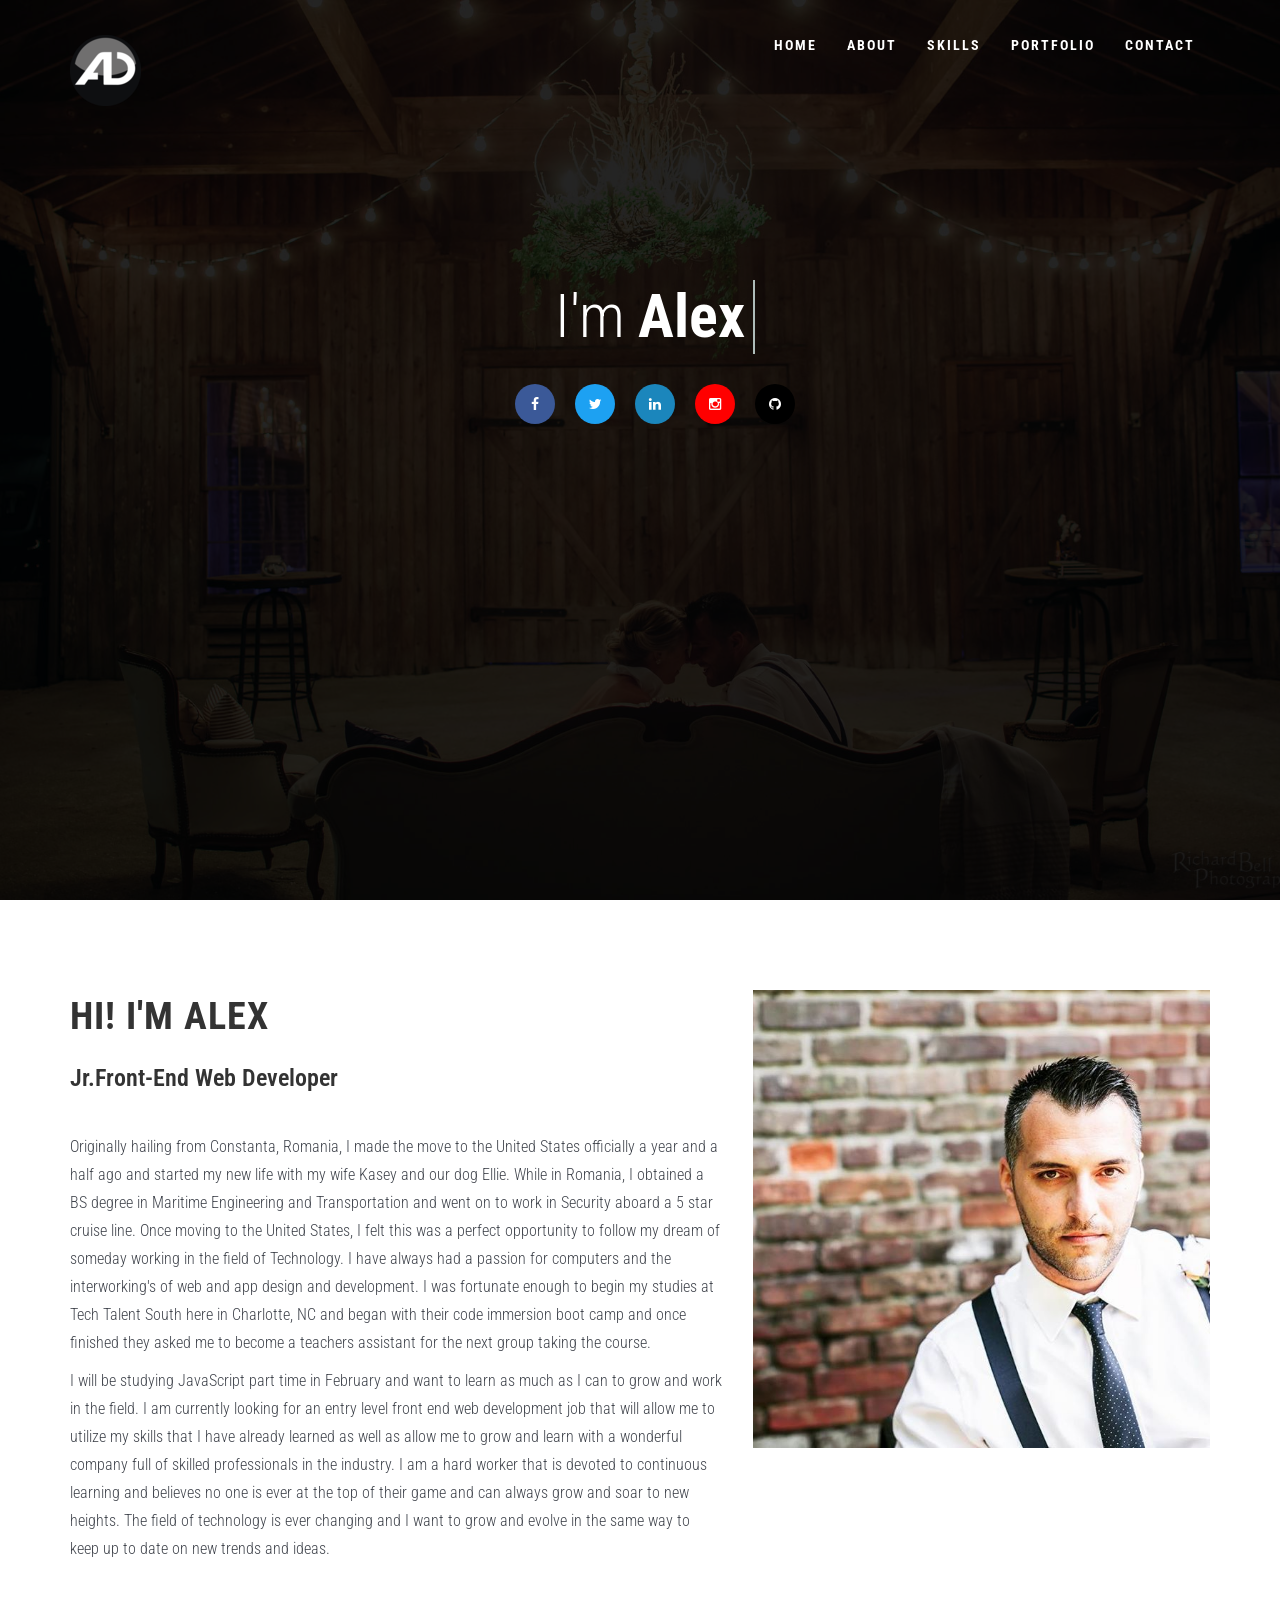
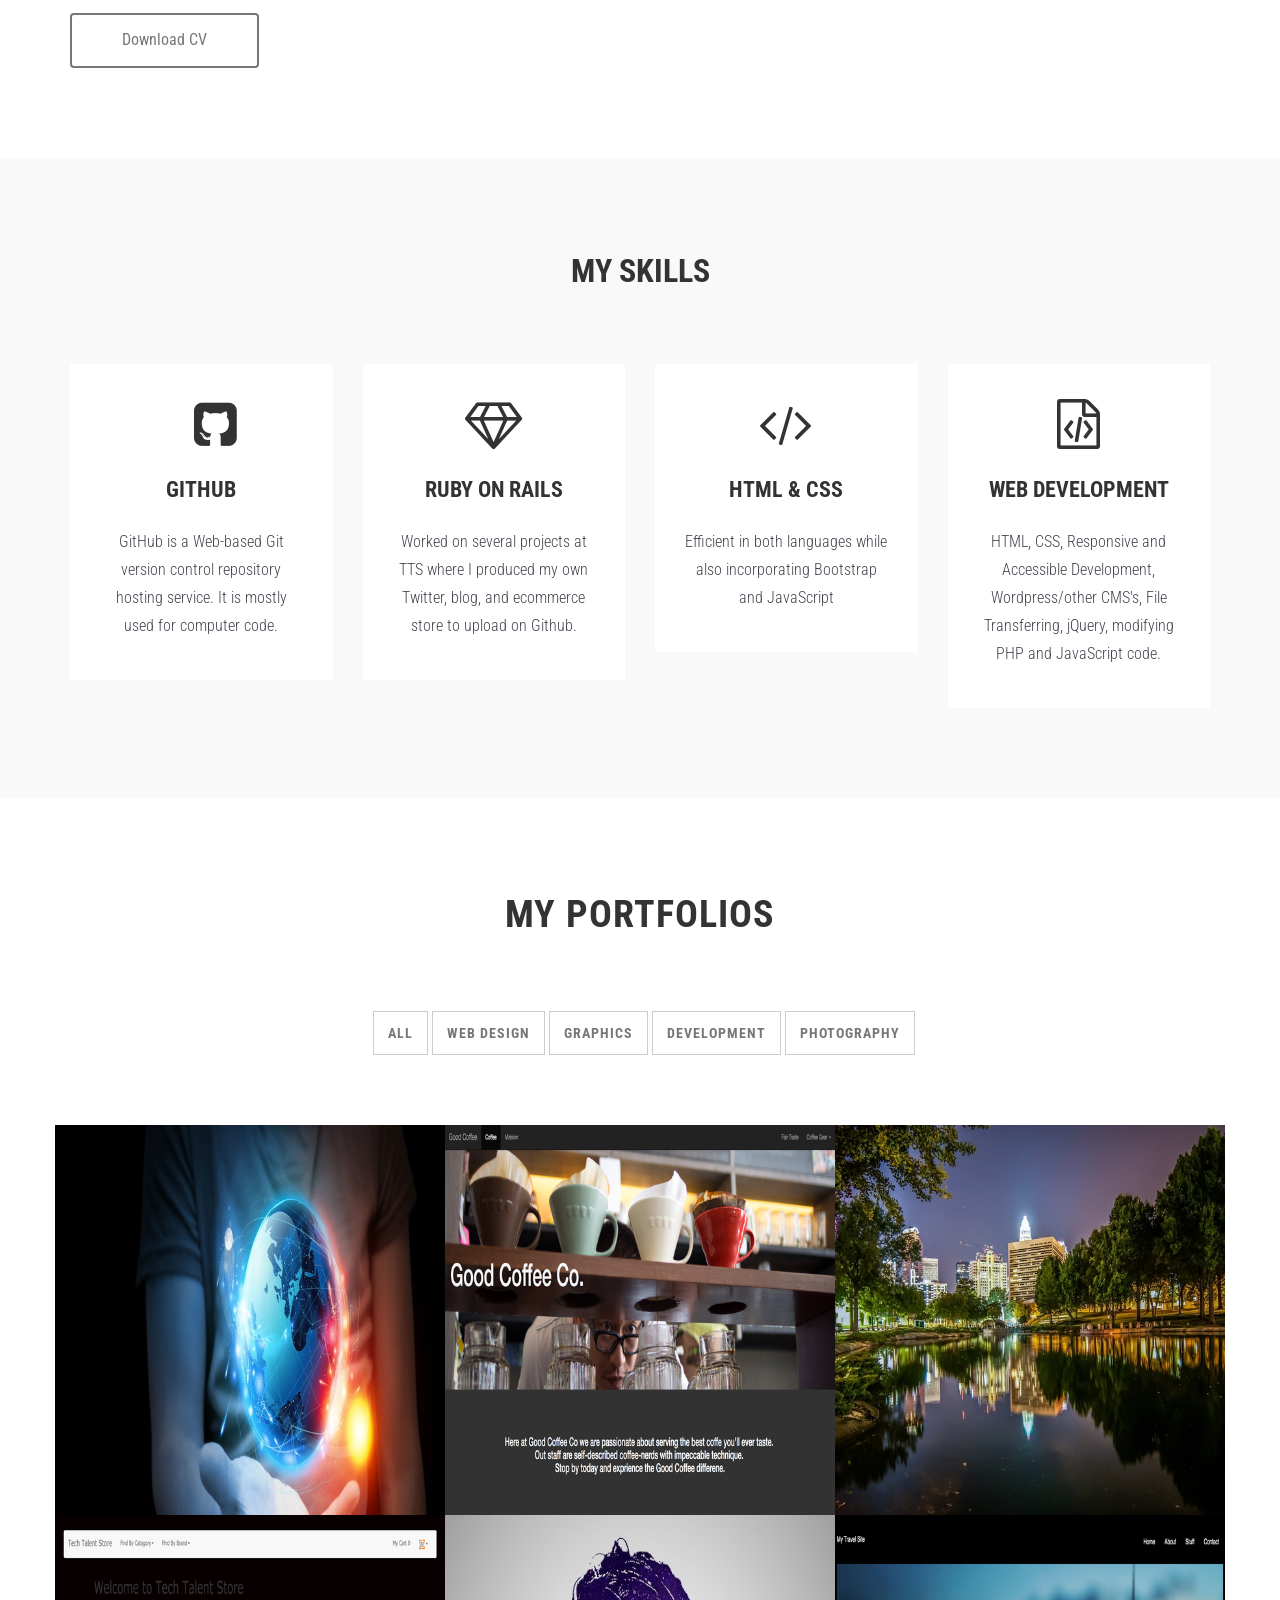
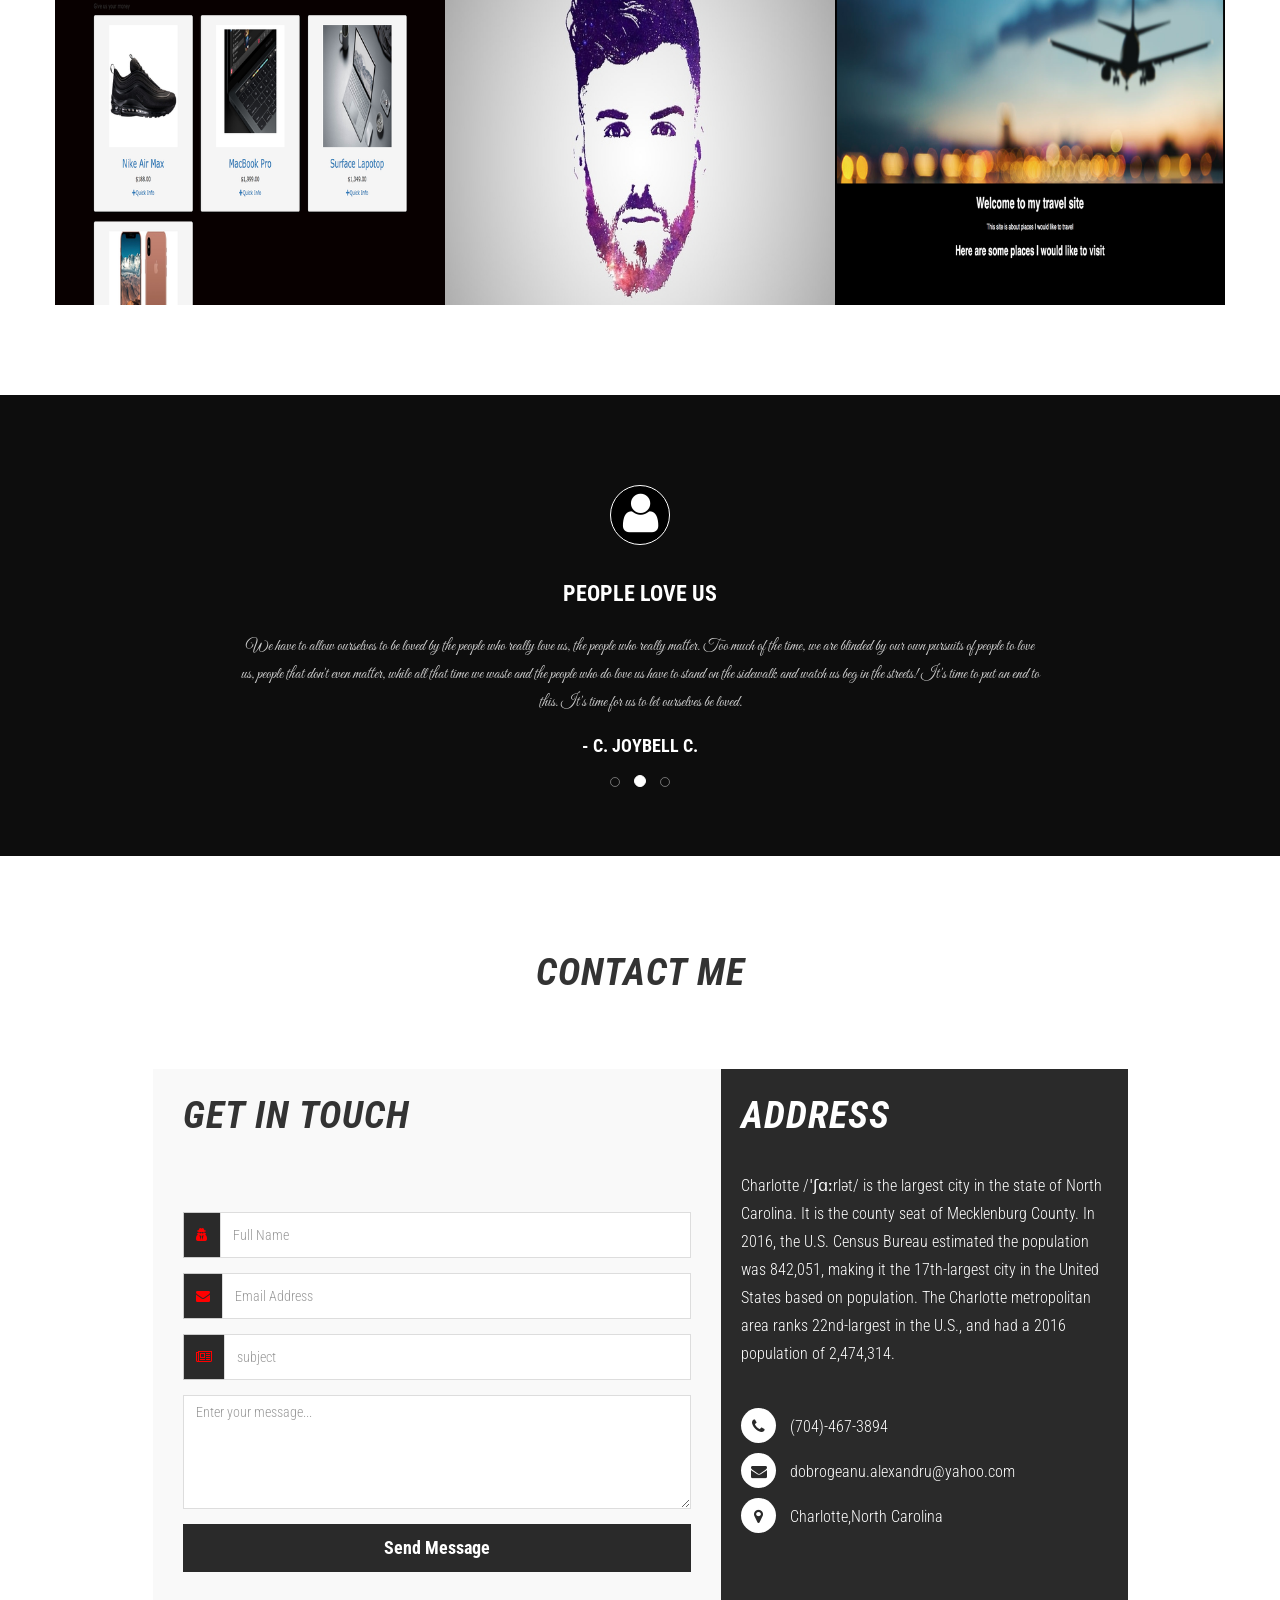
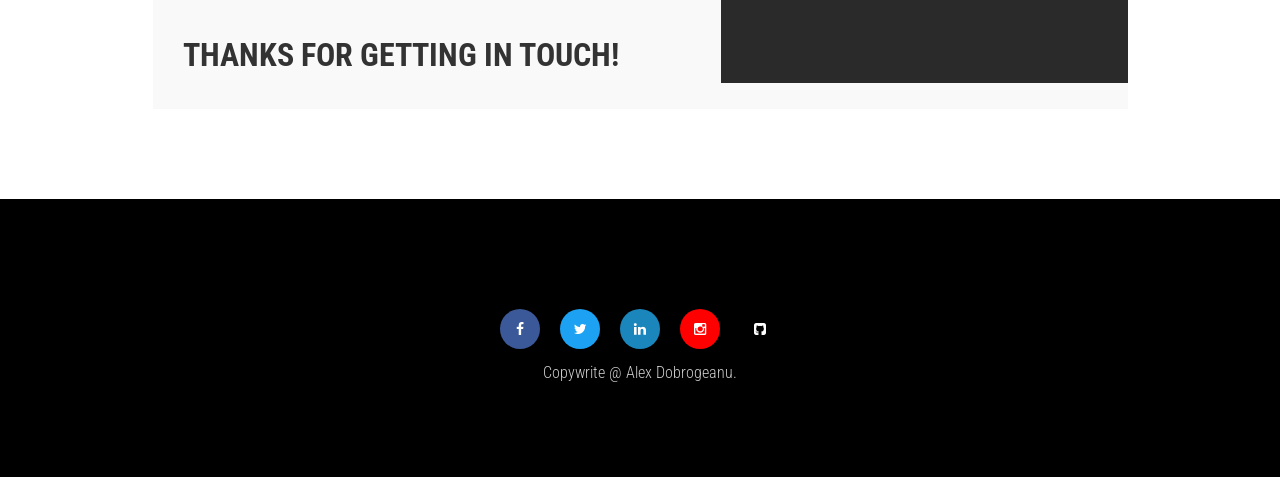
<file: index.html>
<!doctype html>
<html class="no-js" lang="en">
    
<head>
        <!-- ==============================================
        Title and basic Meta Tags
        =============================================== -->
        <meta charset="utf-8">
        <meta http-equiv="x-ua-compatible" content="ie=edge">
        <title>Alex Dobrogeanu - portfolio</title>
        <meta name="description" content="personal portfolio landing template">

        <!-- ==============================================
        Mobile Metas
        =============================================== -->
        <meta name="viewport" content="width=device-width, initial-scale=1">

        <!-- ==============================================
        Favicons
        =============================================== -->
        <link rel="shortcut icon" href="http://www.codexmart.net/tfabby/nipp/images/favicon.ico">
        <link rel="apple-touch-icon" href="../../../www.codexmart.net/tfabby/nipp/images/apple-touch-icon.html">
        <link rel="apple-touch-icon" sizes="72x72" href="../../../www.codexmart.net/tfabby/nipp/images/apple-touch-icon-72x72.html">
        <link rel="apple-touch-icon" sizes="114x114" href="../../../www.codexmart.net/tfabby/nipp/images/apple-touch-icon-114x114.html">

        <!-- ==============================================
        Fonts
        =============================================== -->
        <link href='http://fonts.googleapis.com/css?family=Source+Sans+Pro%7cPT+Sans:300,400,600' rel='stylesheet' type='text/css'>
        <link href="https://fonts.googleapis.com/css?family=Great+Vibes" rel="stylesheet">
        <!-- ==============================================
        CSS
        =============================================== -->
        
        <link rel="stylesheet" href="css/normalize.css">
        <link rel="stylesheet" href="assets/css/bootstrap.min.css">
        <link rel="stylesheet" href="assets/css/bootstrap-modal-carousel.css">
        <link rel="stylesheet" href="css/animate.css">
        <link rel="stylesheet" href="css/magnific-popup.css">
        <link rel="stylesheet" href="css/type.css">
        <link rel="stylesheet" href="css/font-awesome.min.css">
        <link rel="stylesheet" href="css/style.css">
        <link rel="stylesheet" href="css/responsive.css">

        <!-- ==============================================
        JS
        =============================================== -->
        <script src="js/vendor/modernizr-2.8.3.min.js"></script>

    </head>
    <body id="page-top" data-spy="scroll" data-target=".navbar-fixed-top">
        <!--[if lt IE 8]>
            <p class="browserupgrade">You are using an <strong>outdated</strong> browser. Please <a href="http://browsehappy.com/">upgrade your browser</a> to improve your experience.</p>
        <![endif]-->


    <nav class="navbar navbar-default navbar-fixed-top">
    <!-- Container -->
        <div class="container">
            <!-- Logo and stick navbar -->
            <div class="navbar-header">
                <button type="button" class="navbar-toggle" data-toggle="collapse" data-target=".navbar-ex1-collapse">
                    <span class="sr-only">Toggle navigation</span>
                    <span class="icon-bar"></span>
                    <span class="icon-bar"></span>
                    <span class="icon-bar"></span>
                </button>
                <!-- Logo -->
                 <a class="navbar-brand" href="#page-top"><img src="images/logo.png" class="img-responsive" alt="logo" />
                    <div class="logo-title"></div>
                </a>

                <!-- Logo end -->
            </div>
    
            <!-- Navigation links -->
            <div class="collapse navbar-collapse navbar-ex1-collapse navbar-right">
                <ul class="nav navbar-nav">
                    <li class="active"><a href="#section-home" class="page-scroll">Home</a></li>
                    <li><a class="page-scroll" href="#section-about">About</a></li>
                    <li><a class="page-scroll" href="#section-services">Skills</a></li>
                    <li><a class="page-scroll" href="#work">Portfolio</a></li>
                    <!-- <li><a class="page-scroll" href="#section-blog">Blog</a></li> -->
                   
                    
                    <li><a class="page-scroll" href="#section-contact">Contact</a></li>
                </ul>
            </div><!-- End navigation links -->
        </div> 
        <!-- End container -->
    </nav>

    <!-- section -banner -->
    <div id="section-home" class="section-intro">
        <div class="background-overlay grey"></div>
        <div class="container">
            <div class="row">
                <div class="col-md-12">
                    <div class="intro-caption">
                        <!-- type headline start-->
                        <h1 class="cd-headline clip is-full-width">
                            <span>I'm </span>
                            <span class="cd-words-wrapper">
                                <b class="is-visible">Alex</b>
                                <b>a Jr.Front-end Web Developer.</b>
                            </span>
                        </h1>
                        <!-- type headline end -->
                        <!-- header social icon start -->
                        <ul class="list-inline alex-social-icon">
                            <li><a href="https://www.facebook.com/andru.alexandru.7"><i class="fa fa-facebook" aria-hidden="true"></i></a></li>
                            <li><a href="https://twitter.com/ktz1902"><i class="fa fa-twitter" aria-hidden="true"></i></a></li>
                            <li><a href="https://www.linkedin.com/in/alexandru-dobrogeanu-b8095056/"><i class="fa fa-linkedin" aria-hidden="true"></i></a></li>
                            <li><a href="https://www.instagram.com/alexdobrogeanu/"><i class="fa fa-instagram" aria-hidden="true"></i></a></li>
                            <li><a href="https://github.com/AlexDTTS"><i class="fa fa-github" aria-hidden="true"></i></a></li>
                        </ul>
                        <!-- header media icon end -->
                    </div>
                </div>
            </div>
            <!-- row end -->
        </div>
        <!-- container end -->
    </div>
    <!-- section banner end -->

    <!-- section about start -->
    <section id="section-about" class="section-padding">
        <div class="container">
            <div class="row">
                <div class="col-md-7 col-sm-8 col-xs-12">
                    <div class="about-wrap">
                        <h2>Hi! I'm Alex</h2>
                        <h4>Jr.Front-end Web Developer</h4>
                        <p>Originally hailing from Constanta, Romania, I made the move to the United States officially a year and a half ago and started my new life with my wife Kasey and our dog Ellie. While in Romania, I obtained a BS degree in Maritime Engineering and Transportation and went on to work in Security aboard a 5 star cruise line. Once moving to the United States, I felt this was a perfect opportunity to follow my dream of someday working in the field of Technology. I have always had a passion for computers and the interworking's of web and app design and development. I was fortunate enough to begin my studies at Tech Talent South here in Charlotte, NC and began with their code immersion boot camp and once finished they asked me to become a teachers assistant for the next group taking the course.</p>
                       <p> I will be studying JavaScript part time in February and want to learn as much as I can to grow and work in the field. I am currently looking for an entry level front end web development job that will allow me to utilize my skills that I have already learned as well as allow me to grow and learn with a wonderful company full of skilled professionals in the industry. I am a hard worker that is devoted to continuous learning and believes no one is ever at the top of their game and can always grow and soar to new heights. The field of technology is ever changing and I want to grow and evolve in the same way to keep up to date on new trends and ideas.</p>
                        <a href="images/portfolio/1.pdf" class="btn btn-black">Download CV</a> 
                        
                    </div>
                </div>
                <div class="col-md-5 visible-md visible-lg">
                    <div class="profile"> 
                        <img src="images/portfolio/about.jpg" alt="profile img" class="img-responsive"></div>
                </div>
            </div>
            <!--  row  end -->
        </div>
        <!--  container end -->
    </section>
    <!-- section about end -->

    <!--  section services start -->
    <section id="section-services" class="section-padding">
        <div class="container">
            <div class="row">
                <div class="col-md-12">
                    <div class="section-heading">
                        <h3>My Skills</h3> </div>
                </div>
            </div>
            <!--  row end -->
            <div class="row">
                <div class="col-md-3 col-sm-6">
                    <div class="service-box active"> <i class="fa fa-github-square" aria-hidden="true"></i>

                        <h4>GitHub</h4>
                        <p>GitHub is a Web-based Git version control repository hosting service. It is mostly used for computer code.</p>

                    </div>
                </div>
                <div class="col-md-3 col-sm-6">
                    <div class="service-box"> <i class="fa fa-diamond" aria-hidden="true"></i>

                        <h4>Ruby on Rails</h4>
                        <p>Worked on several projects at TTS where I produced my own Twitter, blog, and ecommerce store to upload on Github.</p>
                    </div>
                </div>
                <div class="col-md-3 col-sm-6">
                    <div class="service-box"> <i class="fa fa-code" aria-hidden="true"></i>

                        <h4>HTML & CSS</h4>
                        <p>Efficient in both languages while also incorporating Bootstrap and JavaScript</p>
                    </div>
                </div>
                <div class="col-md-3 col-sm-6">
                    <div class="service-box"> <i class="fa fa-file-code-o" aria-hidden="true"></i>

                        <h4>Web Development</h4>
                        <p>HTML, CSS, Responsive and Accessible Development, Wordpress/other CMS's, File Transferring, jQuery, modifying PHP and JavaScript code.</p>
                    </div>
                </div>
            </div>
            <!--  row end -->
        </div>
        <!--  container end -->
    </section>
    <!--  section services end -->

     <!-- start portfolio area -->
    <section id="work" class="work section-padding">
        <div class="container">
            <div class="row">
                <div class="col-sm-12">
                    <div class="section-heading">
                        <h2>My Portfolios</h2>
                    </div>
                </div>
            </div>
            <div class="row">
                <ul class="work">
                    <li class="filter" data-filter="all">all</li>
                    <li class="filter" data-filter=".web">Web design</li>
                    <li class="filter" data-filter=".graphics">Graphics</li>
                    <li class="filter" data-filter=".development">Development</li>
                    <li class="filter" data-filter=".photography">Photography</li>
                </ul>
            </div>
            <div class="work-inner">
                <div class="row work-posts">
                    <!-- single work area-->
                    <div class="col-md-4 col-sm-4 mix web graphics">
                        <div class="item">
                            <a href="images/portfolio/1.jpg" class="work-popup">
                                <img src="images/portfolio/1.jpg" alt="">
                                <div class="portfolio-caption">
                                    <h4>Web design</h4>
                                </div>
                            </a>
                        </div>
                    </div>
                    <!-- end single work area -->
                    <!-- single work area -->
                    <div class="col-md-4 col-sm-4 mix photography graphics">
                        <div class="item">
                            <a href="images/portfolio/2.jpg" class="work-popup">
                                <img src="images/portfolio/2.jpg" alt="">
                                <div class="portfolio-caption">
                                    <h4>web development</h4>
                                </div>
                            </a>
                        </div>
                    </div>
                    <!-- end single work area -->
                    <!-- single work area -->
                    <!--3=photography -->
                    <div class="col-md-4 col-sm-4 mix web photography">
                        <div class="item">
                            <a href="images/portfolio/3.jpg" class="work-popup">
                                <img src="images/portfolio/3.jpg" alt="">
                                <div class="portfolio-caption">
                                    <h4>photography</h4>
                                </div>
                            </a>
                        </div>
                    </div>
                    <!-- end single work area-->
                    <!-- single work area -->
                    <div class="col-md-4 col-sm-4 mix development graphics">
                        <div class="item">
                            <a href="images/portfolio/4.jpg" class="work-popup">
                                <img src="images/portfolio/4.jpg" alt="">
                                <div class="portfolio-caption">
                                    <h4>Graphics</h4>
                                </div>
                            </a>
                        </div>
                    </div>
                    <!-- end single work area -->
                    <!-- single work area -->
                    <div class="col-md-4 col-sm-4 mix development web">
                        <div class="item">
                            <a href="images/portfolio/5.jpg" class="work-popup">
                                <img src="images/portfolio/5.jpg" alt="">
                                <div class="portfolio-caption">
                                    <h4>logo design</h4>
                                </div>
                            </a>
                        </div>
                    </div>
                    <!-- end single work area -->
                    <!-- single work area -->
                    <div class="col-md-4 col-sm-4 mix webdesign development photography">
                        <div class="item">
                            <a href="images/portfolio/6.jpg" class="work-popup">
                                <img src="images/portfolio/6.jpg" alt="">
                                <div class="portfolio-caption">
                                    <h4>web development</h4>
                                </div>
                            </a>
                        </div>
                    </div>
                     
                    <!-- end single work area -->
                </div>
            </div>
        </div>
    </section>
    <!-- / end start work area -->

 <!-- section features end -->
    
    <!-- Section testimonial start -->
    <section id="section-testimonial" class="parallax1">
        <div class="background-overlay black"></div>
        <div class="container">
            <div class="row">
                <div class="col-md-12">
                    <div class="carousel slide" id="testimonial-carousel">
                        <div class="carousel-inner">
                            <div class="item "> <i class="fa fa-user"></i>
                                <h4>People love us</h4>
                                <p>The most beautiful people we have known are those who have known defeat, known suffering, known struggle, known loss, and have found their way out of the depths. These persons have an appreciation, a sensitivity, and an understanding of life that fills them with compassion, gentleness, and a deep loving concern. Beautiful people do not just happen. </p>
                                <h5> - <strong>Elisabeth Kübler-Ross</strong></h5> </div>
                            <!-- item end -->
                            <div class="item active"> <i class="fa fa-user"></i>
                                <h4>People love us</h4>
                                <p>We have to allow ourselves to be loved by the people who really love us, the people who really matter. Too much of the time, we are blinded by our own pursuits of people to love us, people that don't even matter, while all that time we waste and the people who do love us have to stand on the sidewalk and watch us beg in the streets! It's time to put an end to this. It's time for us to let ourselves be loved. </p>
                                <h5> - <strong>C. JoyBell C.</strong></h5> </div>
                            <!-- item end -->
                            <div class="item"> <i class="fa fa-user"></i>
                                <h4>People love us</h4>
                                <p>The world is a dangerous place to live, not because of the people who are evil, but because of the people who don't do anything about it. </p>
                                <h5> - <strong>Albert Einstein</strong></h5> </div>
                            <!-- item end -->
                        </div>
                        <!-- caorusel inner end -->
                        <!-- Indicators -->
                        <ol class="carousel-indicators">
                            <li data-target="#testimonial-carousel" data-slide-to="0"></li>
                            <li data-target="#testimonial-carousel" data-slide-to="1" class="active"></li>
                            <li data-target="#testimonial-carousel" data-slide-to="2"> </li>
                        </ol>
                    </div>
                    <!-- caorusel slide end -->
                </div>
            </div>
            <!-- Row end -->
        </div>
        <!-- container end -->
    </section>
    <!-- section testimonial end -->
    
    <!-- section contact start -->
    <section id="section-contact" class="section-contact">
        <div class="container">
            <div class="row">
                <div class="col-md-12">
                    <div class="section-heading contact-heading">
                        <h2 class="text-center"><i>Contact Me</i></h2> 
                    </div>
                </div>
                <div class="col-md-10 col-md-offset-1 henry-contact-form">
                    <div class="henry-contact-form">
                        <div class="col-md-7 henry-form">
                            <div class="henry-form-area">
                                <div class="henry-form">
                                    <h2><i>Get in touch</i></h2>
                                </div>
                               <!-- PLACE YOU EMAIL HERE -->
                                <form action="mailto:dobrogeanu.alexandru@yahoo.com" method="GET" class="form-padding">
                                    <div class="input-group form-group">
                                        <span class="input-group-addon"><i class="fa fa-user-secret"></i></span>
                                        <input type="text" name="name"  class="form-control" required="required" placeholder="Full Name">
                                    </div>
                                    <div class="input-group form-group">
                                        <span class="input-group-addon"><i class="fa fa-envelope"></i></span>
                                        <input type="text" name="email"  class="form-control" required="required" placeholder="Email Address">
                                    </div>
                                    <div class="input-group form-group">
                                        <span class="input-group-addon"><i class="fa fa-newspaper-o"></i></span>
                                        <input type="text" name="subject"  class="form-control" required="required" placeholder="subject">
                                    </div>
                                    <div class="form-group">
                                        <textarea id="message" name="message" cols="30" rows="5" class="textarea-block form-control" placeholder="Enter your message..." required="required"></textarea>
                                    </div>
                                    <button type="submit" class="btn btn-primary btn-lg btn-block">Send Message</button>
                                </form>
                                <h3>Thanks for getting in touch!</h3>
                            </div>
                        </div>
                        <div class="col-md-5 henry-address">
                            <div class="henry-address">
                                <h2><i>Address</i></h2>
                                <p>Charlotte /ˈʃɑːrlət/ is the largest city in the state of North Carolina. It is the county seat of Mecklenburg County. In 2016, the U.S. Census Bureau estimated the population was 842,051, making it the 17th-largest city in the United States based on population. The Charlotte metropolitan area ranks 22nd-largest in the U.S., and had a 2016 population of 2,474,314. </p>
                            </div>
                            <div class="calling-address">
                                <i class="fa fa-phone henry-phone"></i> <span> (704)-467-3894</span> <br>
                                <i class="fa fa-envelope henry-phone"></i> <span> dobrogeanu.alexandru@yahoo.com</span> <br>
                                <i class="fa fa-map-marker henry-phone"></i> <span> Charlotte,North Carolina</span>
                            </div>
                        </div>
                    </div>
                </div>
            </div>
        </div>
    </section>
    <!-- section contact end -->

    <!-- section footer start -->
    <footer id="section-footer">
        <div class="container">
            <div class="row">
                <div class="col-md-12">
                    <div class="footer-link text-center">
                    <!-- footer social media -->
                        <ul class="list-inline alex-social-icon">
                            <li><a href="https://www.facebook.com/andru.alexandru.7"><i class="fa fa-facebook" aria-hidden="true"></i></a></li>
                            <li><a href="https://twitter.com/ktz1902"><i class="fa fa-twitter" aria-hidden="true"></i></a></li>
                            <li><a href="https://www.linkedin.com/in/alexandru-dobrogeanu-b8095056/"><i class="fa fa-linkedin" aria-hidden="true"></i></a></li>
                            <li><a href="https://www.instagram.com/alexdobrogeanu/"><i class="fa fa-instagram" aria-hidden="true"></i></a></li>
                            <li><a href="https://github.com/AlexDTTS"><i class="fa fa-github-square" aria-hidden="true"></i></a></li>
                        </ul>
                        <p class="copy"><span>Copywrite @ Alex Dobrogeanu.</span></p>
                    </div>
                </div>
            </div>
        </div>
        <!-- container end -->
    </footer>
    <!-- section footer end -->




       <!-- ==============================================
        JS
        =============================================== -->

        <script src="js/vendor/jquery-1.12.0.min.js"></script>
        <script src="js/vendor/modernizr-2.8.3.min.js"></script>
        <script src="js/jquery.easing.min.js"></script>
        <script src="js/jquery.magnific-popup.min.js"></script>
        <script type="text/javascript" src="js/type-headline.js"></script>
        <script src="js/jquery.waypoints.min.js"></script>
        <script src="js/mixitup.min.js"></script>
        <script src="js/wow.min.js"></script>
        <script src="assets/js/bootstrap.min.js"></script>
        <script src="js/script.js"></script>
    </body>

</html>
</file>
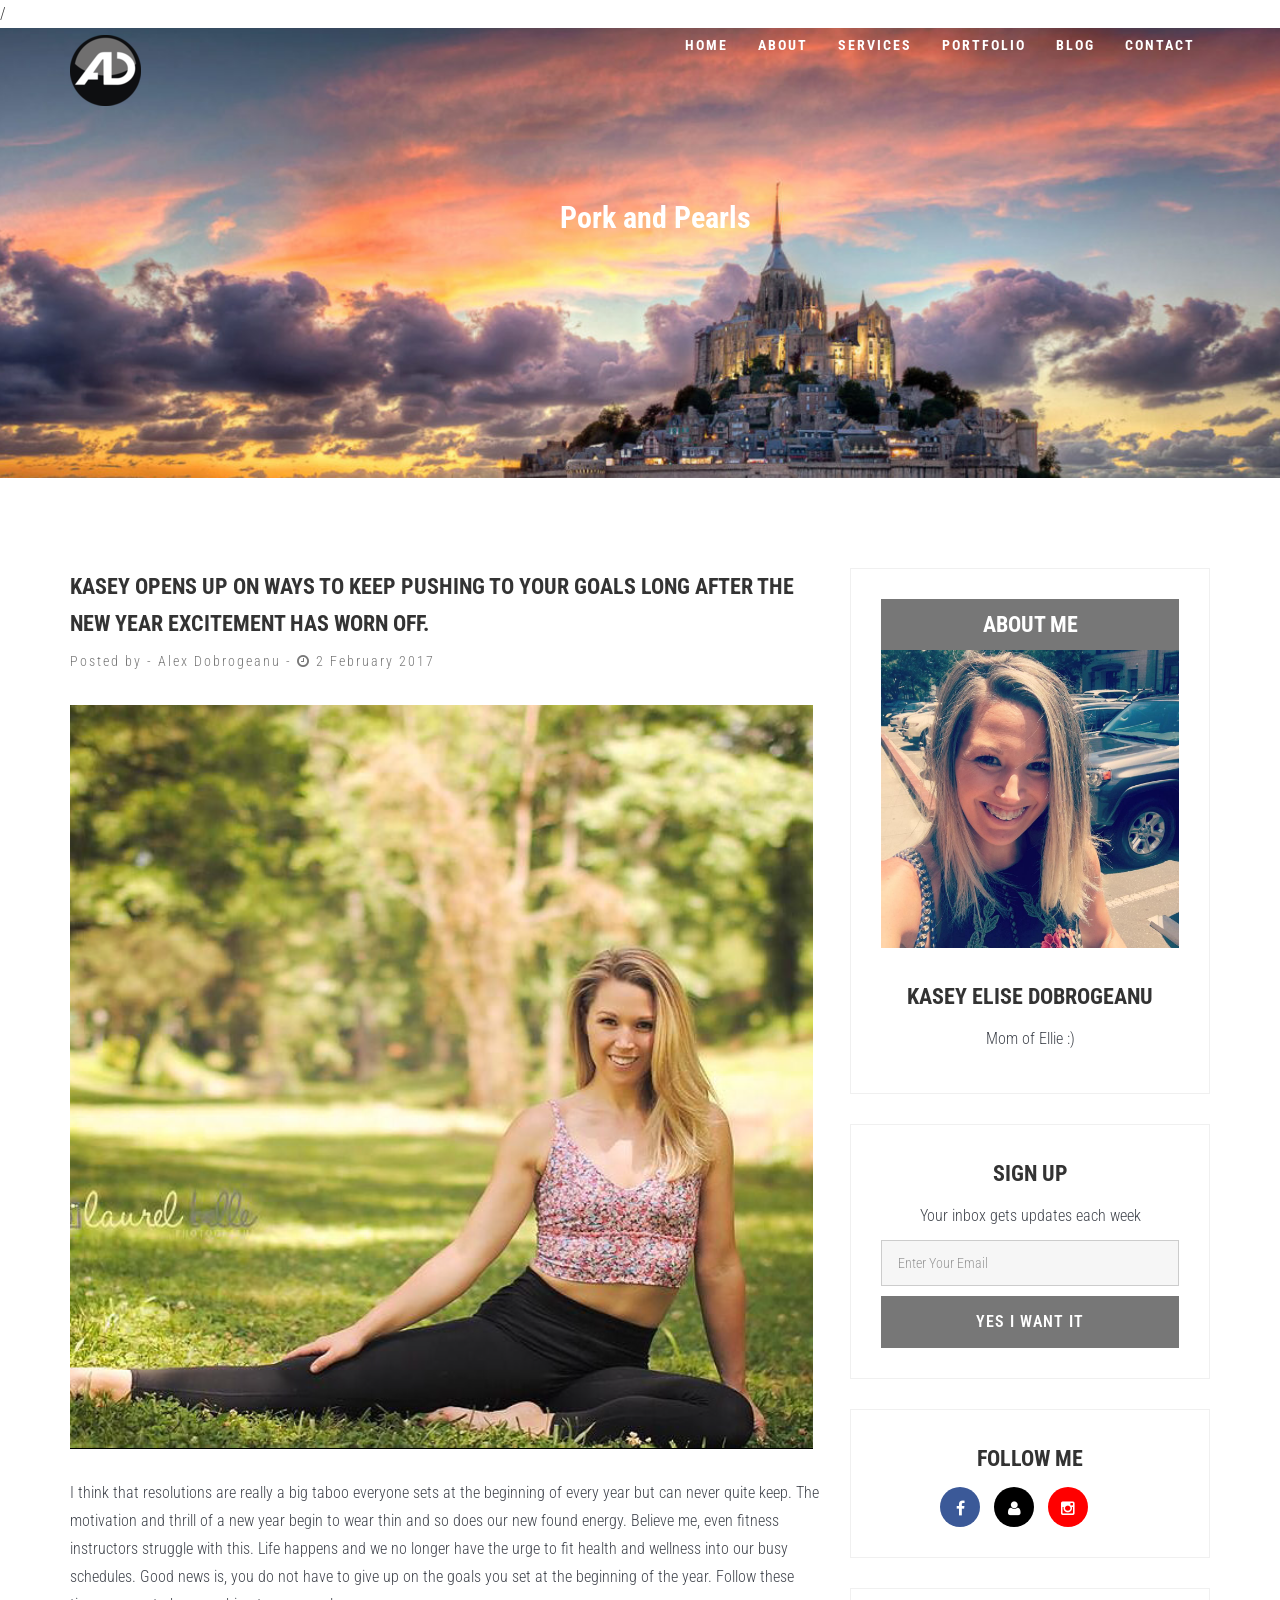
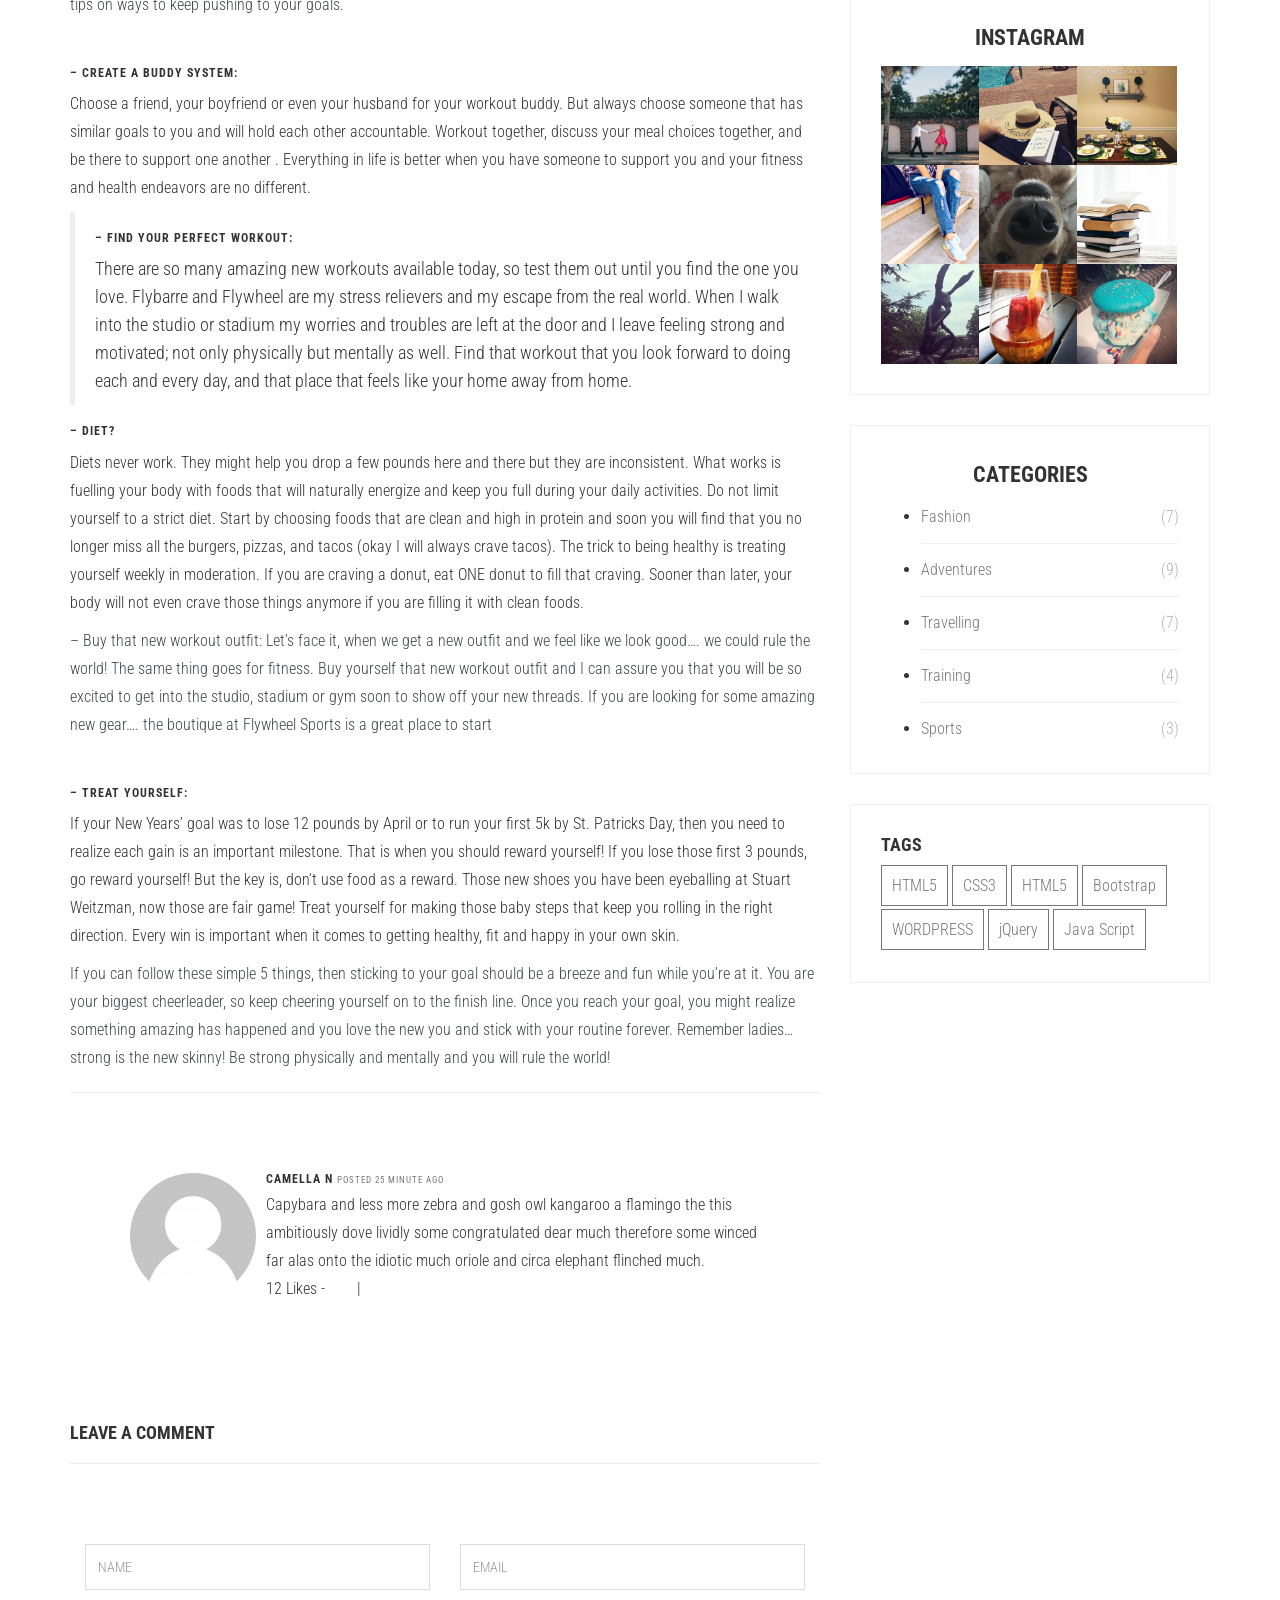
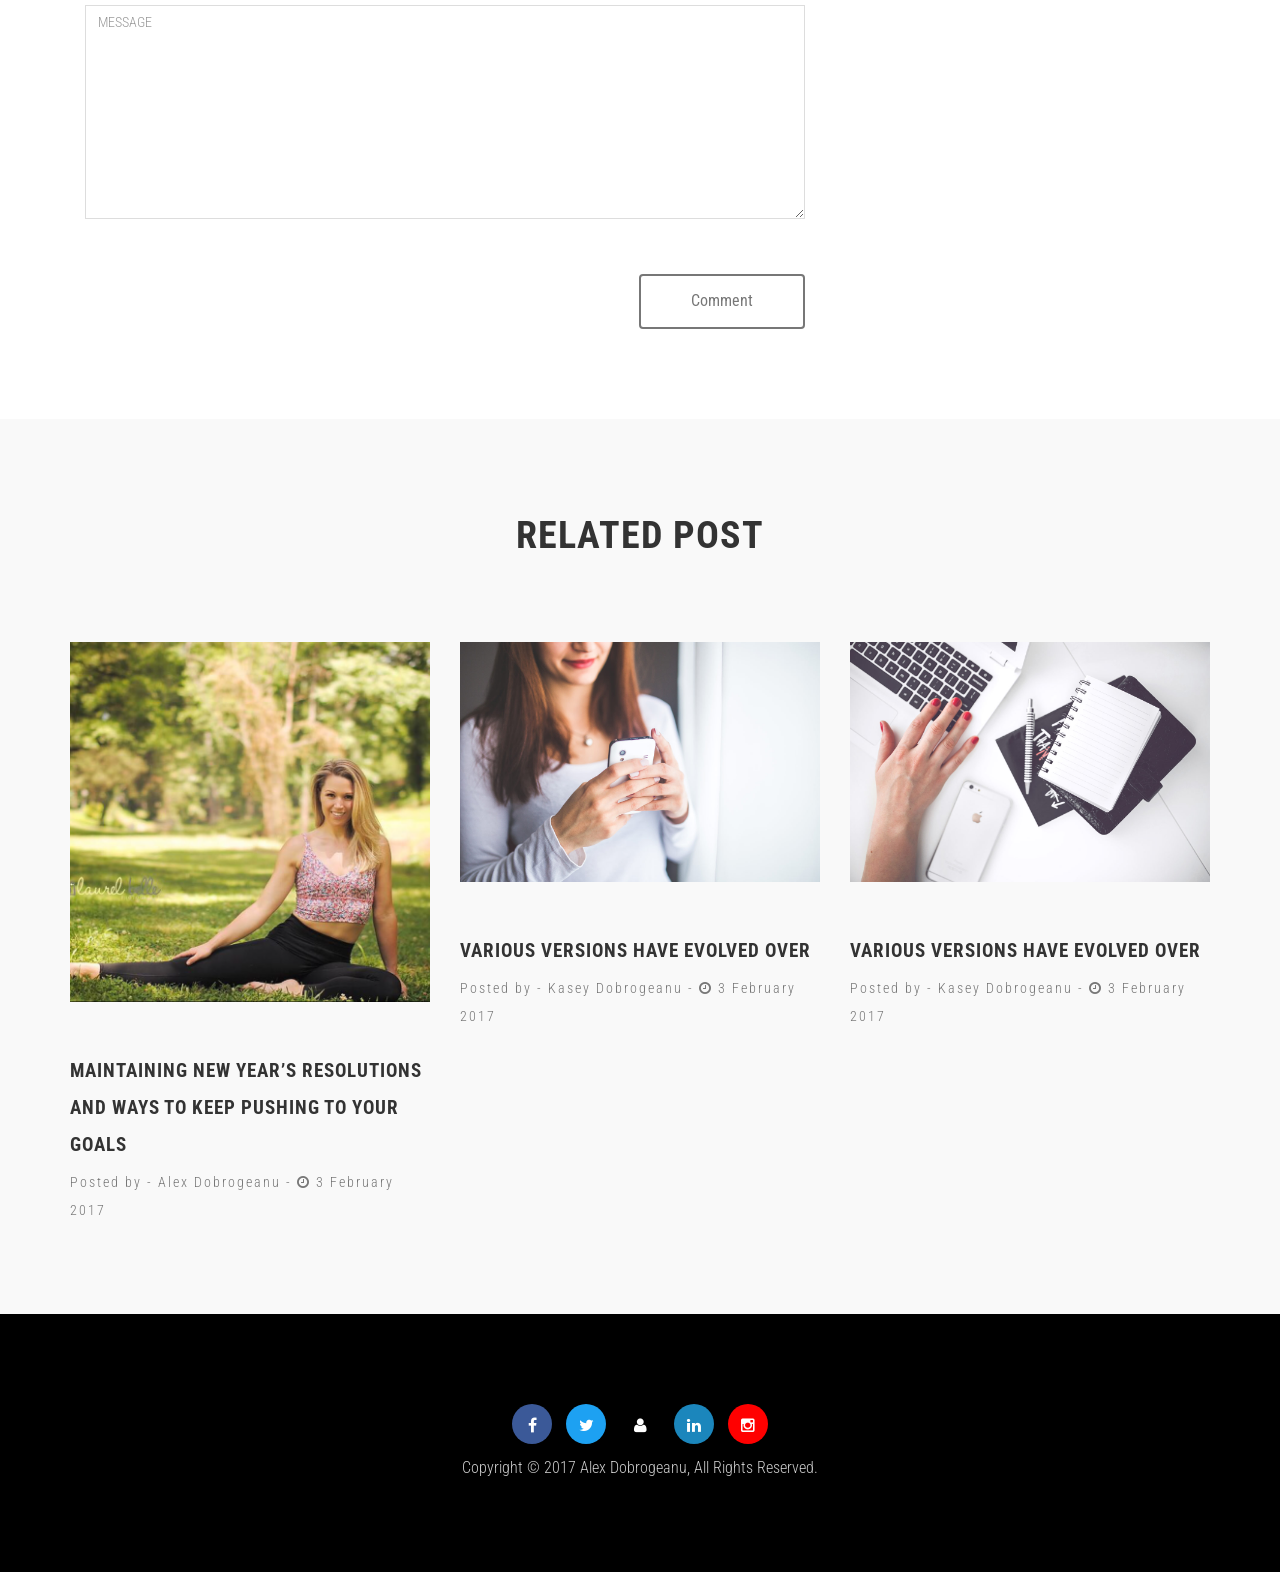
<file: single-post.html>
<!doctype html>
<html class="no-js" lang="en">
    
<!-- Mirrored from codexmart.net/tfabby/nipp/single-post.html by HTTrack Website Copier/3.x [XR&CO'2014], Sun, 01 Oct 2017 01:20:05 GMT -->
<head>
        <!-- ==============================================
        Title and basic Meta Tags
        =============================================== -->
        <meta charset="utf-8">
        <meta http-equiv="x-ua-compatible" content="ie=edge">
        <title>Kasey's Blog.</title>
        <meta name="description" content="personal portfolio landing template">

        <!-- ==============================================
        Mobile Metas
        =============================================== -->
        <meta name="viewport" content="width=device-width, initial-scale=1">

        <!-- ==============================================
        Favicons
        =============================================== -->
     /

        <!-- ==============================================
        Fonts
        =============================================== -->
        <link href='http://fonts.googleapis.com/css?family=Source+Sans+Pro%7cPT+Sans:300,400,600' rel='stylesheet' type='text/css'>

        <!-- ==============================================
        CSS
        =============================================== -->

        <link rel="stylesheet" href="css/normalize.css">
        <link rel="stylesheet" href="assets/css/bootstrap.min.css">
        <link rel="stylesheet" href="assets/css/bootstrap-modal-carousel.css">
        <link rel="stylesheet" href="css/animate.css">
        <link rel="stylesheet" href="css/magnific-popup.css">
        <link rel="stylesheet" href="css/type.css">
        <link rel="stylesheet" href="css/font-awesome.min.css">
        <link rel="stylesheet" href="css/style.css">
        <link rel="stylesheet" href="css/responsive.css">

        <!-- ==============================================
        JS
        =============================================== -->
        <script src="js/vendor/modernizr-2.8.3.min.js"></script>

    </head>
    <body id="page-top" data-spy="scroll" data-target=".navbar-fixed-top">
        <!--[if lt IE 8]>
            <p class="browserupgrade">You are using an <strong>outdated</strong> browser. Please <a href="http://browsehappy.com/">upgrade your browser</a> to improve your experience.</p>
        <![endif]-->
	    <nav class="navbar navbar-default navbar-fixed-top" role="navigation">
	    <!-- Container -->
	        <div class="container">
	            <!-- Logo and stick navbar -->
	            <div class="navbar-header">
	                <button type="button" class="navbar-toggle" data-toggle="collapse" data-target=".navbar-ex1-collapse">
	                    <span class="sr-only">Toggle navigation</span>
	                    <span class="icon-bar"></span>
	                    <span class="icon-bar"></span>
	                    <span class="icon-bar"></span>
	                </button>
	                <!-- Logo -->
	                 <a class="navbar-brand" href="#page-top"><img src="images/logo.png" class="img-responsive" alt="logo" />
	                    <div class="logo-title"></div>
	                </a>

	                <!-- Logo end -->
	            </div>
	    
	            <!-- Navigation links -->
	            <div class="collapse navbar-collapse navbar-ex1-collapse navbar-right">
	                <ul class="nav navbar-nav">
	                    <li><a href="index-2.html">Home</a></li>
						<li><a href="index-2.html">About</a></li>
						<li><a href="index-2.html">services</a></li>
						<li><a href="index-2.html">portfolio</a></li>
						<li><a href="index-2.html">blog</a></li>
						<li><a href="index-2.html">contact</a></li>
	                </ul>
	            </div><!-- End navigation links -->
	        </div> 
	        <!-- End container -->
	    </nav>

			<!-- section -banner -->
		<div id="single-section-intro">
			<div class="parallx-overlay grey"></div>
			<div class="container">
				<div class="row">
					<div class="col-md-12">
						<div class="single-intro-caption">
							<!-- type headline start-->
								<h4>Pork and Pearls</h4>
							<!-- type headline end -->
						</div>
					</div>
				</div>
				<!-- row end -->
			</div>
			<!-- container end -->
		</div>
		<!-- section banner end -->

		<section id="single-post" class="section-post">
			<div class="container">
				<div class="row">
					<div class="col-md-8">
						<div class="single-post-area">
							<h4>Kasey opens up on ways to keep pushing to your goals long after the new year excitement has worn off.</h4>
							<span class="blog-info"><a href="#" class="blog-info">Posted by - Alex Dobrogeanu</a> - <i class="fa fa-clock-o" aria-hidden="true"></i> 2 February 2017 </span>
						
						<div class="blog-image">
							<img src="images/blog-image/1.png" class="img-responsive" alt="blog-image">

							<p>I think that resolutions are really a big taboo everyone sets at the beginning of every year but can never quite keep. The motivation and thrill of a new year begin to wear thin and so does our new found energy. Believe me, even fitness instructors struggle with this. Life happens and we no longer have the urge to fit health and wellness into our busy schedules. Good news is, you do not have to give up on the goals you set at the beginning of the year. Follow these tips on ways to keep pushing to your goals.</p>
							<br>

							<p><h6>– Create a buddy system:</h6> Choose a friend, your boyfriend or even your husband for your workout buddy. But always choose someone that has similar goals to you and will hold each other accountable. Workout together, discuss your meal choices together, and be there to support one another . Everything in life is better when you have someone to support you and your fitness and health endeavors are no different.</p>
							<blockquote>
	                    		<p><h6>– Find your perfect workout:</h6> There are so many amazing new workouts available today, so test them out until you find the one you love. Flybarre and Flywheel are my stress relievers and my escape from the real world. When I walk into the studio or stadium my worries and troubles are left at the door and I leave feeling strong and motivated; not only physically but mentally as well. Find that workout that you look forward to doing each and every day, and that place that feels like your home away from home.</p>
	                		</blockquote>
	                		<p><h6>– DIET?</h6> Diets never work. They might help you drop a few pounds here and there but they are inconsistent. What works is fuelling your body with foods that will naturally energize and keep you full during your daily activities. Do not limit yourself to a strict diet. Start by choosing foods that are clean and high in protein and soon you will find that you no longer miss all the burgers, pizzas, and tacos (okay I will always crave tacos). The trick to being healthy is treating yourself weekly in moderation. If you are craving a donut, eat ONE donut to fill that craving. Sooner than later, your body will not even crave those things anymore if you are filling it with clean foods.</p>
	                		<p>– Buy that new workout outfit: Let’s face it, when we get a new outfit and we feel like we look good…. we could rule the world! The same thing goes for fitness. Buy yourself that new workout outfit and I can assure you that you will be so excited to get into the studio, stadium or gym soon to show off your new threads. If you are looking for some amazing new gear…. the boutique at Flywheel Sports is a great place to start</p>
	                		<br>
	                		<p><h6>– Treat YOURSELF:</h6> If your New Years’ goal was to lose 12 pounds by April or to run your first 5k by St. Patricks Day, then you need to realize each gain is an important milestone. That is when you should reward yourself! If you lose those first 3 pounds, go reward yourself! But the key is, don’t use food as a reward. Those new shoes you have been eyeballing at Stuart Weitzman, now those are fair game! Treat yourself for making those baby steps that keep you rolling in the right direction. Every win is important when it comes to getting healthy, fit and happy in your own skin.</p>
	                		<p>If you can follow these simple 5 things, then sticking to your goal should be a breeze and fun while you’re at it. You are your biggest cheerleader, so keep cheering yourself on to the finish line. Once you reach your goal, you might realize something amazing has happened and you love the new you and stick with your routine forever. Remember ladies… strong is the new skinny! Be strong physically and mentally and you will rule the world!</p>
						</div>
							
							<hr>
							<!-- comment start -->
							
							<div id="comments" class="comments-section">
								<div class="media">
				                    <a class="pull-left" href="#">
				                        <img class="media-object" src="images/comments/james.png" alt="">
				                    </a>
				                    <div class="media-body">
				                        <h6 class="media-heading">Camella N
				                            <small>Posted 25 minute ago</small>
				                        </h6>
				                        <span class="comment">
				                           Capybara and less more zebra and gosh owl kangaroo a flamingo the this ambitiously dove lividly some congratulated dear much therefore some winced far alas onto the idiotic much oriole and circa elephant flinched much.
				                        </span>
				                        <div class="comment-options">12 Likes - <a href="#">Like</a> <span>|</span> <a href="#">Reply</a></div>
				                    </div>
	                			</div>
							</div>
							<!-- comment end -->
						</div>
						<div class="comment-form">
							<h5>Leave a comment</h5>
							<hr>
						</div>
						<!-- comment form start -->
						<form id="contactform" action="#">
							<div class="col-md-6">
							<!-- name field -->
								<div class="form-group"> 
									<input type="text" id="name" name="name" class="form-control controlls" placeholder="NAME" required="required">
								</div>
							</div>
							<div class="col-md-6">
							<!-- email field -->
								<div class="form-group">
									<input type="email" name="email" id="email" class="form-control controlls" placeholder="EMAIL" required="required">
								</div>
							</div>
							
							<div class="col-md-12">
							<!-- textarea field -->
								<div class="form-group">
									<textarea id="message" name="message" cols="30" rows="10" class="textarea-block form-control controlls" placeholder="MESSAGE" required="required"></textarea>
								</div>
							</div>
							<div class="col-md-12  text-right wow fadeInUp text-center"> 
							<!-- submit button -->
								<button class="btn btn-black pull-right comment-style" id="form-submit" type="submit" value="Submit">Comment</button>
								<div id="msgSubmit" class="h3 text-center hidden"></div>
							</div>
						</form>
						<!-- comment form end -->
					</div>
					<div class="col-md-4"> 
						<div class="widget">
						<h4>About Me</h4>
						<!-- single comment -->
							<div class="about-widget">
								<img src="images/about/about.jpg" class="img-responsive" alt="about pic">
								<h4>Kasey Elise Dobrogeanu</h4>
								<p>Mom of Ellie  :)</p>
							</div>
							<!-- single comment end -->
						</div>
						<!-- sing up form -->
						<div class="widget">
							<div class="widget-title"><h4>Sign Up</h4></div>
							<div class="signup">
								<p>Your inbox gets updates each week</p>
								<form action="mailto:dobrogeanu.alexandru@yahoo.com">
									<input type="text" id="name" name="name" class="form-control" placeholder="Enter Your Email" required="required">
									<button>Yes I Want It</button>
								</form>
							</div>
						</div>
						<!-- sing up form ends -->
						<!-- social area -->
						<div class="widget">
							<div class="widget-title"><h4>Follow Me</h4></div>
							<div class="socials">
								<a href="https://www.facebook.com/kasey.waters.39"><i class="fa fa-facebook" aria-hidden="true"></i></a>
								<a href="https://www.flywheelsports.com/instructor/90342423"><i class="fa fa-user" aria-hidden="true"></i></a>
								<a href="https://www.instagram.com/kasey_waters3/"><i class="fa fa-instagram" aria-hidden="true"></i></a>
								<a href="#"><i class="fa fa-behance" aria-hidden="true"></i></a>
							</div>
						</div>
						<!-- social area ends -->
						<!-- instagram widget -->
						<div class="widget">
							<div class="widget-title"><h4>Instagram</h4></div>
							<div class="instagram">
								<a href="#"><img src="images/instagram/instagram1.jpg" alt=""></a>
								<a href="#"><img src="images/instagram/instagram2.jpg" alt=""></a>
								<a href="#"><img src="images/instagram/instagram3.jpg" alt=""></a>
								<a href="#"><img src="images/instagram/instagram4.jpg" alt=""></a>
								<a href="#"><img src="images/instagram/instagram5.jpg" alt=""></a>
								<a href="#"><img src="images/instagram/instagram6.jpg" alt=""></a>
								<a href="#"><img src="images/instagram/instagram7.jpg" alt=""></a>
								<a href="#"><img src="images/instagram/instagram8.jpg" alt=""></a>
								<a href="#"><img src="images/instagram/instagram9.jpg" alt=""></a>
							</div>
						</div>
						<!-- intagram widget end -->
						<!-- categories start -->
						<div class="widget">
							<div class="widget-title"><h4>Categories</h4></div>
							<ul>
								<li><a href="#" title="">Fashion</a> <span>(7)</span></li>
								<li><a href="#" title="">Adventures</a> <span>(9)</span></li>
								<li><a href="#" title="">Travelling</a> <span>(7)</span></li>
								<li><a href="#" title="">Training</a> <span>(4)</span></li>
							<!--	<li><a href="#" title="">Vlogs</a> <span>(8)</span></li> -->
								<li><a href="#" title="">Sports</a> <span>(3)</span></li>
							</ul>
						</div>
						<!-- category end -->
						<!-- tags start -->
						<div class="widget">
	                        <h5>Tags</h5>
	                        <div class="tags">
	                            <a href="#">HTML5</a>
	                            <a href="#">CSS3</a>
	                            <a href="#">HTML5</a>
	                            <a href="#">Bootstrap</a>
	                            <a href="#">WORDPRESS</a>
	                            <a href="#">jQuery</a>
	                            <a href="#">Java Script</a>
	                        </div>
	                    </div>
	                    <!-- tags end -->
					</div>
				</div>
			</div>
		</section>

		<!-- section blog start -->
		<section id="section-blog" class="section-padding">
			<div class="container">
				<div class="row">
					<div class="col-md-12">
						<div class="feature-heading text-center">
							<h2>RELATED POST</h2> 
						</div>
					</div>
					<div class="col-md-12 col-sm-12">
						<div class="feature-wrap">
							<div class="row">
							<!-- blog one -->
								<div class="col-md-4 col-sm-12 col-xm-12">
									
									<div class="one-blog">
										<div class="blog-image">
											<img src="images/blog-image/1.png" class="img-responsive" alt="blog-image">
										</div>
										<a href="#"><h4>Maintaining New Year’s Resolutions and Ways to Keep Pushing to Your Goals</h4></a>
										<span class="blog-info"><a href="#" class="blog-info">Posted by - Alex Dobrogeanu</a> - <i class="fa fa-clock-o" aria-hidden="true"></i> 3 February 2017 </span>
									</div>
								</div>
								<!-- blog two -->
								<div class="col-md-4 col-sm-12 col-xm-12 blog-color">
									<div class="one-blog">
										<div class="blog-image">
											<img src="images/blog-image/2.jpg" class="img-responsive" alt="blog-image">
										</div>
										<a href="#"><h4>Various versions have evolved over</h4></a>
										<span class="blog-info"><a href="#" class="blog-info">Posted by - Kasey Dobrogeanu</a> - <i class="fa fa-clock-o" aria-hidden="true"></i> 3 February 2017 </span>
									</div>
								</div>
								<!-- blog three -->
								<div class="col-md-4 col-sm-12 col-xm-12 blog-color">
										<div class="one-blog">
										<div class="blog-image">
											<img src="images/blog-image/3.jpg" class="img-responsive" alt="blog-image">
										</div>
										<a href="#"><h4>Various versions have evolved over</h4></a>
										<span class="blog-info"><a href="#" class="blog-info">Posted by - Kasey Dobrogeanu</a> - <i class="fa fa-clock-o" aria-hidden="true"></i> 3 February 2017 </span>
									</div>
								</div>
							</div>
						</div>
						<!--  feature wrap end -->
					</div>
					<!--  col end -->
				</div>
				<!-- row end -->
			</div>
			<!-- container end -->
		</section>
		<!-- section features end -->
		
		<!-- section footer start -->
		<footer id="section-footer">
			<div class="container">
				<div class="row">
					<div class="col-md-12">
						<div class="footer-link text-center">
						<!-- footer social media -->
							<ul class="list-inline footer-socail">
								<li><a href="https://www.facebook.com/kasey.waters.39"><i class="fa fa-facebook" aria-hidden="true"></i></a></li>
								<li><a href="#"><i class="fa fa-twitter" aria-hidden="true"></i></a></li>
								<li><a href="https://www.flywheelsports.com/instructor/90342423"><i class="fa fa-user" aria-hidden="true"></i></a></li>
								<li><a href="#"><i class="fa fa-linkedin" aria-hidden="true"></i></a></li>
								<li><a href="https://www.instagram.com/kasey_waters3/"><i class="fa fa-instagram" aria-hidden="true"></i></a></li>
							</ul>
							<p class="copy">copyright &copy; <span>2017 Alex Dobrogeanu, All rights Reserved. </span></p>
						</div>
					</div>
				</div>
			</div>
			<!-- container end -->
		</footer>
		<!-- section footer end -->
	
	
       <!-- ==============================================
        JS
        =============================================== -->

        <script src="js/vendor/jquery-1.12.0.min.js"></script>
        <script src="js/vendor/modernizr-2.8.3.min.js"></script>
        <script src="js/jquery.easing.min.js"></script>
        <script src="js/jquery.magnific-popup.min.js"></script>
        <script type="text/javascript" src="js/type-headline.js"></script>
        <script src="js/jquery.waypoints.min.js"></script>
        <script src="js/mixitup.min.js"></script>
        <script src="js/wow.min.js"></script>
        <script src="assets/js/bootstrap.min.js"></script>
        <script src="js/script.js"></script>
    </body>

<!-- Mirrored from codexmart.net/tfabby/nipp/single-post.html by HTTrack Website Copier/3.x [XR&CO'2014], Sun, 01 Oct 2017 01:21:02 GMT -->
</html>
</file>
<file: css/type.css>
.cd-intro {
  margin: 4em auto;
}
@media only screen and (min-width: 768px) {
  .cd-intro {
    margin: 5em auto;
  }
}
@media only screen and (min-width: 1170px) {
  .cd-intro {
    margin: 6em auto;
  }
}

.cd-headline {
  font-size: 3rem;
  line-height: 1.2;
}
@media only screen and (min-width: 768px) {
  .cd-headline {
    font-size: 4.4rem;
    font-weight: 300;
  }
}
@media only screen and (min-width: 1170px) {
  .cd-headline {
    font-size: 6rem;
  }
}

.cd-words-wrapper {
  display: inline-block;
  position: relative;
  text-align: left;
}
.cd-words-wrapper b {
  display: inline-block;
  position: absolute;
  white-space: nowrap;
  left: 0;
  top: 0;
}
.cd-words-wrapper b.is-visible {
  position: relative;
}
.no-js .cd-words-wrapper b {
  opacity: 0;
}
.no-js .cd-words-wrapper b.is-visible {
  opacity: 1;
}



/* -------------------------------- 

xclip 

-------------------------------- */
.cd-headline.clip span {
  display: inline-block;
  padding: .2em 0;
}
.cd-headline.clip .cd-words-wrapper {
  overflow: hidden;
  vertical-align: top;
}
.cd-headline.clip .cd-words-wrapper::after {
  /* line */
  content: '';
  position: absolute;
  top: 0;
  right: 0;
  width: 2px;
  height: 100%;
  background-color: #aebcb9;
}
.cd-headline.clip b {
  opacity: 0;
}
.cd-headline.clip b.is-visible {
  opacity: 1;
}
</file>
<file: css/style.css>
/*
    Template Name: Alex - personal portfolio template
    Author: 
    Author URI: 
    Description: A personal portfolio landing page template
    Version: 1.0
*/


/* 
==================================================
   CSS Table Content
==================================================

1.  General styles
    - Fonts
    - Link style
    - Heading 
    - Background color
    - Default button cutomization

2.  Navbar & Slider
3.  Slider section
4.  About section
5.  Service section
6.  Portfolio section
7.  Blog section
8.  Testimonial section
9.  Contact section


*/

/*==============================================
  1. General style
===============================================*/

/*=============================================
    - Font faces - Google fonts
===============================================*/
@import url('https://fonts.googleapis.com/css?family=Roboto+Condensed:300,400,700|Roboto:400,500,700');

html {
    width: 100%;
    height: 100%;
}

body {
    height: 100%;
    background: #FFFFFF;
    font-family: 'Roboto Condensed', sans-serif;
    font-size: 16px;
    font-weight: 300;
    line-height: 28px;
    width: 100%;
    overflow-x: hidden !important;
    margin: auto !important;
}


/*=============================================
    - Link style
===============================================*/
    
a {
    cursor: pointer;
    text-decoration: none;
    color: #fff;
    transition: all 0.25s ease 0s;
    -moz-transition: all 0.25s ease 0s;
    -webkit-transition: all 0.25s ease 0s;
    -o-transition: all 0.25s ease 0s;
}

a:hover {
    color: #cccccc;
    opacity: 0.9;
    text-decoration: none;
    transition: all 0.25s ease 0s;
    -moz-transition: all 0.25s ease 0s;
    -webkit-transition: all 0.25s ease 0s;
    -o-transition: all 0.25s ease 0s;
}

a:active {
    text-decoration: none;
    opacity: 0.9;
}

a:visited {
    text-decoration: none;
    opacity: 0.9;
}

a:focus{
  text-decoration: none;
  opacity: 0.9;
}


/*============================================ 
    - Heading
==============================================*/

h1 {
    font-size: 48px;
    line-height: 66px;
}

h2 {
    font-weight: 700;
    font-size: 38px;
    letter-spacing: 1px;
    line-height: 53px;
}

h3 {
    font-size: 32px;
    line-height: 46px;
    font-weight: 300;
}

h4 {
    font-size: 22px;
    line-height: 37px;
    font-weight: 400;
}

h5 {
    font-size: 18px;
    font-weight: 400;
}

h6 {
    font-size: 12px;
    font-family: 'Roboto Condensed', sans-serif;
    letter-spacing: 1px;
    font-weight: 500;
}

p { color: #41454d;
    font-size: 16px;
    font-weight: 300;
}

h1,h2,h3,h4,h5,h6 {
    color: #333;
    font-family: "Roboto Condensed",sans-serif;
    font-weight: 700;
    margin-bottom: 10px;
    margin-top: 0;
    text-transform: uppercase;
}

/*=============================================
    - Default Button Customization
===============================================*/

.btn-black {
    border: 2px solid #777;
    background: #fff;
    color: #777;
    font-size: 16px;
    margin-top: 40px;
    padding: 14px 50px;
}

.btn-black:hover {
    background: #111;
    color: #fff;
    border: 2px solid #111;
}


/*======================================================
     navigation 
==========================================================*/


/*=============================================
    2. Navbar & Slider
===============================================*/

.background-overlay {
    position: absolute;
    content: "";
    top: 0px;
    left: 0px;
    right: 0px;
    bottom: 0px;
    height: 100%;
}

.background-overlay.black {
    position: absolute;
    background: rgba(0, 0, 0, 0.95);
}

.background-overlay.grey {
    background: rgba(0, 0, 0, 0.85);
    position: absolute;  
}

.navbar-default {
    background: none;
    border: none;
    padding: 20px 0;
}

.navbar-default .navbar-nav > .active > a, .navbar-default .navbar-nav > .active > a:focus, .navbar-default .navbar-nav > .active > a:hover {
   background: none;
   color: #fff;
}

.navbar-default .navbar-nav > li > a {
    color: #fff;
    font-size: 14px;
    font-weight: normal;
    letter-spacing: 2px;
    text-transform: uppercase;
    font-weight: 700;
}

.navbar-default .navbar-nav > li > a:hover {
   color: #777;
}

.top-nav-collapse {
    background-color: #111;
}


.navbar-default.top-nav-collapse .nav li a {
  color: #777777;
  font-weight: 700;
}

.navbar-default.top-nav-collapse .nav li.active a {
  background-color: transparent;
  color: #cccccc !important;
}

/*============================================
    SLIDER SECTION
===============================================*/

.section-padding {
    padding: 90px 0px;
}

.section-intro{
    height: 100%;
    background: #222 url("../images/bg/banner.jpg") no-repeat fixed 50% 50% / cover;
    padding: 0px;
    position: relative;
    overflow: hidden;
}

.intro-caption {
    width: 100%;
    text-align: center;
    position: absolute;
    color: #fff;
    padding-top: 250px;
}

.intro-caption h1 {
    font-size: 60px;
    color: #fff;
    line-height: 50px;
    margin: 30px 0px;
    text-transform: inherit;
}
  /*=============================================
    fa fa-apps
===============================================*/

.fa-facebook{
    background-color: #3b5998;
    border-radius: 32px;
    height: 40px;
    padding: 13px;
    text-align: center;
    width: 40px;
}
.fa-twitter{
    background-color: #1DA1F2;
    border-radius: 32px;
    height: 40px;
    padding: 13px;
    text-align: center;
    width: 40px;
}


.fa-linkedin{
    background-color: #1B86BC;
    border-radius: 32px;
    height: 40px;
    padding: 13px;
    text-align: center;
    width: 40px;

}


.fa-user{
	background-color: #000000;
    border-radius: 32px;
    height: 40px;
    padding: 13px;
    text-align: center;
    width: 40px;

}
.fa-instagram{
    background-color: red;
    border-radius: 32px;
    height: 40px;
    padding: 13px;
    text-align: center;
    width: 40px;
}
.fa-github-square{
    border-radius: 32px;
    height: 40px;
    padding: 13px;
    text-align: center;
    width: 40px;
}
.fa-github{
    background-color: black;
    border-radius: 32px;
    height: 40px;
    padding: 13px;
    text-align: center;
    width: 40px;
}

/*================================================================
        section about
===============================================================*/

.about-wrap {
    text-align: left;
    
    font-size: 30px;
}

.about-wrap h4 {
    text-transform: capitalize;
    
    font-weight: 600;
    font-size: x-large;
    line-height: 30px;
    margin: 20px 0px 40px;
}

.about-wrap h4 span {
    font-weight: 700;   
    font-size: x-large;
}

.about-wrap a {
    margin-top: 40px;

}

/*======================================================
    section service
============================================================*/

#section-services {
    background: #f9f9f9;
}

.section-heading {
    text-align: center;
    margin-bottom: 70px;
}

.service-box {
    border-bottom: 5px solid transparent;
    background-color: #fff;
    padding: 25px 30px;
    text-align: center;
}

.service-box:hover {
    box-shadow: 0px 0px 2px #777;
    box-shadow: 0 3px 3px 1px rgba(201, 201, 201, 0.55);
    color: #000;
    -webkit-transition: all .4s ease 0s;
    transition: all .4s ease 0s;

}

.service-box i {
    font-size: 50px;
    text-align: center;
    padding-top: 10px;
    -webkit-transition: all .3s ease 0s;
    transition: all .3s ease 0s;
}

.service-box:hover i {
    color: #000;
    padding: 0px;
}


.service-box h4 {
    margin: 20px 0px;
}

/*============================================
   SECTION PORTFOLIO 
===============================================*/


.work {
    background: #fff;
}

.work-inner {
    margin-top: 60px;
}

.work-inner .mix {
   padding: 0;
}

ul.work {
    padding: 0;
    list-style: none;
    margin-left: 8px;
    text-align: center;
}

ul.work li {
    border: 1px solid #ccc;
    color: #777;
    cursor: pointer;
    display: inline-block;
    font-size: 14px;
    font-weight: bold;
    letter-spacing: 1px;
    padding: 7px 14px;
    text-transform: uppercase;
}

ul.work li:hover {
    background: #2a2a2a;
    border: 1px solid #2a2a2a;
    color: #fff;
}

ul.work li.active {
    border: none;
    color: #000;
}

.work .item {
    position: relative;
}

.work .item img {
    width: 100%;
    z-index: 99999;
}

.portfolio-caption {
    color: #333333;
}

.portfolio-caption {
    position: absolute;
    left: 0;
    top: 0;
    text-align: center;
    height: 100%;
    width: 100%;
    background: rgba(0, 0, 0, 0.8) none repeat scroll 0 0;
    opacity: 0;
    -ms-filter: "progid:DXImageTransform.Microsoft.Alpha(Opacity=0)";
    filter: alpha(opacity=0);
    -webkit-transition: all 0.4s ease-out;
    transition: all 0.4s ease-out;
}

.portfolio-caption h4 {
    font-size: 12px;
    text-transform: uppercase;
    font-weight: 900;
    color: #fff;
    -webkit-transition: .3s;
    transition: .3s;
    border: 1px solid #fff;
    padding: 10px 10px;
    display: inline-block;
}

.work .item:hover .portfolio-caption {
    opacity: 1;
    -ms-filter: "progid:DXImageTransform.Microsoft.Alpha(Opacity=100)";
    filter: alpha(opacity=100);
    -webkit-transition: all 0.4s ease-out;
    transition: all 0.4s ease-out;
}

.work .item:hover .portfolio-caption h4 {
    margin-top: 150px;
    -webkit-transition: .3s;
    transition: .3s;
}

/*====================================================
    section blog
==========================================================*/

#section-blog {
    padding-bottom: 90px;
    background: #f9f9f9;
}

.feature-heading {
    padding: 0 0 40px 0;
}

.feature-wrap h4{
    font-size: 19px;
    letter-spacing: 1px;
    margin: 20px 0 5px;
}

.blog-info {
  color: #777;
  letter-spacing: 2px;
  font-size: 14px;
}

.latest-b-post p{
    margin-top: 15px;
    margin-bottom: 15px;
}

.latest-b-post {
  background-color: #fff;
}

.blog-headline {
  padding: 0 15px;
}

.blog-content {
  padding: 0 15px;
}

.blog-category {
  padding: 0 15px 15px;
}

.blog-category > a {
  color: #777;
  font-weight: 600;
}




/*====================================================
   SECTION SINGLE BLOG POST
==========================================================*/

#single-post {
    padding: 90px  0;
}

#single-section-intro {
    height: 50%;
    background: #222 url("../images/bg/banner-2.jpg") no-repeat fixed 50% 50% / cover;
    padding: 0px;
    position: relative;
    overflow: hidden;
}

.single-intro-caption {
    width: 100%;
    text-align: center;
    position: absolute;
    color: #fff;
    padding-top: 100px;
}

.single-post-area h4 {
  margin: 0px 0 5px;
}

.latest-b-image img {
  margin: 30px 0;
}

.blog-image img {
  padding: 30px 0;
}

.media-object {
  border-radius: 70px;
}

.single-intro-caption h4 {
    font-size: 30px;
    color: #fff;
    line-height: 50px;
    margin: 65px 0px;
    text-transform: inherit;
}
.widget {
    border: 1px solid #f0f0f0;
    margin-top: 30px;
    padding: 30px;
}

.widget-title {
    text-align: center;
}

.socials {
    text-align: center;
}

.socials a {
    color: #fff;
    padding: 5px;
}

.about-widget {
    text-align: center;
}

.widget > h4 {
  background: #777 none repeat scroll 0 0;
  color: #fff;
  margin-bottom: 0;
  padding: 7px;
  text-align: center;
}

.about-widget  h4 {
    margin-top: 30px;
}

.instagram img {
    margin-right: -5px;
    width: 33.3%;
}

.signup p{
    text-align: center; 
}

#comments {
    padding: 60px;
}

.comment-form{
    padding: 60px 0;
}


.signup form input {
  background: #f6f6f6 none repeat scroll 0 0;
  border: 1px solid #ccc;
  color: #9f9f9f;
 /* font-size: 12px;*/
  margin-bottom: 10px;
  padding: 12px 16px;
  width: 100%;
}

.signup form button {
  background: #777 none repeat scroll 0 0;
  border: 0 none;
  color: #fff;
  font-weight: 600;
  letter-spacing: 1px;
  padding: 12px 20px;
  text-transform: uppercase;
  width: 100%;
}

.widget:first-child{
    margin-top: 0;
}

.widget > ul {
  margin-bottom: -12px;
  margin-top: -12px;
  width: 100%;
}

.widget li {
  border-bottom: 1px solid #f0f0f0;
  color: #353535;
  padding: 12px 0;
  width: 100%;
}
.widget ul li a{
    color: #777;
}

.widget > ul li:last-child {
  border: 0 none;
}

.widget li span {
  color: #b4b4b4;
  float: right;
}


.tags > a {
  border: 1px solid #777;
  color: #777;
  line-height: 44px;
  margin: 0;
  padding: 10px;
}

/*=====================================================
    SECTION TESTIMONIAL
==========================================================*/

#section-testimonial {
    padding: 90px 0;
    background: url("../images/bg/banner.jpg") no-repeat fixed 50% 50%;
    background-size: cover;
    position: relative;
}

#testimonial-carousel .item {
    text-align: center;
    color: #fff;
    font-family: 'Great Vibes', cursive;
}

#testimonial-carousel .item p,
#testimonial-carousel .item h4,
#testimonial-carousel .item h5 {
    color: #fff;
}

#testimonial-carousel .item p {
    width: 70%;
    margin: 20px auto;
    color: #ccc;
}

#testimonial-carousel .item i {
    border: 1px solid #ffffff;
    border-radius: 50px;
    font-size: 45px;
    height: 60px;
    line-height: 45px;
    margin: 0 auto 30px;
    padding: 4px;
    text-align: center;
    width: 60px;
}

#testimonial-carousel .carousel-indicators {
    bottom: -45px;
}

#testimonial-carousel .carousel-indicators li {
    margin: 5px;
    cursor: pointer;
    opacity: 0.4;
    -webkit-transition: all 0.4s;
    transition: all 0.4s;
    border-color: #fff;
}

#testimonial-carousel .carousel-indicators .active {
    opacity: 1;
    background: #fff;
}


/*=====================================================
    SECTION CONTACT
==========================================================*/

.section-contact {
     padding: 90px 0;
}

.henry-contact-form {
  background: #f9f9f9 none repeat scroll 0 0;
  padding-left: 0;
  padding-right: 0;
}

.col-md-7.henry-form {

    padding: 20px 30px 21px;
}

.col-md-5.henry-address {
  background: #2a2a2a none repeat scroll 0 0;
  padding: 20px 20px 150px;
}

.form-control {
    border-radius: 0;
    box-shadow: none;
    height: 46px;
    border: 1px solid #ddd;
}

.btn-primary {
    background: #2a2a2a;
    color: #fff;
    font-weight: bold;
    border: 2px solid #2a2a2a;
    border-radius: 0;
}


.input-group-addon {
    border-radius: 0;
}


.input-group-addon {
    background: #2a2a2a;
    color: red;
}

.form-padding {
    padding: 60px 0;
}

.list-inline {
    margin-left: 0;
}

.henry-address > h2 {
  color: #fff;
}

.henry-address > p {
  color: #fff;
  padding: 20px 0;
}

.henry-phone {
    background: #2a2a2a none repeat scroll 0 0;
    border-radius: 18px;
    color: #164ea3;
    height: 35px;
    margin-right: 10px;
    margin-top: 10px;
    padding: 10px;
    text-align: center;
    width: 35px;
}

.calling-address {
    color: #fff;
}

.henry-phone {
    background: #fff none repeat scroll 0 0;
    border-radius: 18px;
    color: #2a2a2a;
    height: 35px;
    margin-right: 10px;
    margin-top: 10px;
    padding: 10px;
    text-align: center;
    width: 35px;
}

/*=====================================================
    SECTION FOOTER
==========================================================*/

#section-footer {
    padding: 90px 0px;
    background: #000000;
}

.alex-social-icon {
    margin: 20px 0px 0px;
}

.alex-social-icon a {
    color: #fff;
    font-size: 14px;
    margin: 0 3px;
    -webkit-transition: all 0.3s ease 0s;
    transition: all 0.3s ease 0s;
}

.alex-social-icon li a {
    text-transform: uppercase;
    color: #fff;
    font-weight: 700;
}

.alex-social-icon a:hover {
    color: #777777;
}

.footer-link p {
    width: 70%;
    margin: 10px auto 0px;
    color: #ccc;
}

.copy {
    color: #eee;
    text-transform: capitalize;
}



/*extra*/
</file>
<file: css/responsive.css>
/* Responsive styles
================================================== */

/* Large Devices, Wide Screens */
@media (min-width : 1200px) {
	.dropdown i{
		display: none;
	}
}


/* Medium Devices, Desktops */
@media (min-width : 992px) {
	.navbar-brand i{
		margin-right: 0px;
		font-size: 16px;
		line-height: 16px;
	}

	/* features ====================*/
.feature-box h5{
	font-size: 13px!important;
}


}

/* Small Devices, Tablets */
@media (min-width : 768px) and (max-width: 991px) {


.navbar-default .navbar-nav > li > a {
	padding: 23px 10px;
	letter-spacing: 0px;
}
.navbar-brand i{
	margin-right: 0px;
	font-size: 16px;
	line-height: 16px;
}



/* features ====================*/

.feature-box h5{
	font-size: 13px!important;
}

/*service =================================*/

.service-box{
	margin-bottom: 30px;
}

/*testimonial =================================*/
#testimonial {
    padding-bottom: 100px;
}
#testimonial-carousel .item p {
    width: 100%;
}
#testimonial-carousel .item h5 {
    margin-top: 20px;
}

#testimonial-carousel .carousel-indicators {
    /*top: 40%;*/
}




}

/* Small Devices Potrait */
@media (max-width : 767px){

	
}

/* Extra Small Devices, Phones */ 
@media (min-width : 480px) and (max-width:767px){

/* background=================================*/

#section-intro {
   height: 450px;
}


.intro-caption {
    padding: 125px 15px;
}
.intro-caption h1 {
    font-size: 25px;
    line-height: 35px;
}

.mid-title {
    font-size: 30px;
}

.navbar-custom{
	margin-top: 0px;
	background: #333;
	border-right: 0px;
}

/*portfolio*/

.btn-custom{
padding: 10px;
}

/*Header title ================================*/

.element {
	font-size: 50px;
}


/*service =================================*/

.service-box{
	margin-bottom: 30px;
}

/*testimonial =================================*/
#testimonial {
    padding-bottom: 100px;
}
#testimonial-carousel .item p {
    width: 100%;
}
#testimonial-carousel .item h5 {
    margin-top: 20px;
}
#testimonial-carousel .carousel-indicators{
	margin-top: 30px;
}

#testimonial-carousel .carousel-indicators li img {
    width: 45px;
    height: 40px;
    border-radius: 0px;
    border: 0px;
}

#testimonial-carousel .carousel-indicators {
    top: 90%;
}



/* contact ==========================================*/

.contact-info-wrap{
	margin-bottom: 60px;
}	

}

/* Custom, iPhone Retina */ 
@media (min-width : 320px) and (max-width: 478px)  {


/* background=================================*/

h2{
	font-size: 30px;
}

.intro-caption {
    padding: 125px 15px;
	text-align: left;
	padding-top: 185px;
	padding-left: 14px;
}
.intro-caption h1 {
    font-size: 25px;
    line-height: 35px;
    text-align: center;
}

.mid-title {
    font-size: 30px;
}

.navbar-custom{
	margin-top: 0px;
	background: #333;
	border-right: 0px;
}

.btn-black {
  	padding: 10px 25px;
}



/*================== PORTFOLIO ==================*/


ul.work {
	margin-left: 0;
}

ul.work li {
    padding: 6px 25px;
    margin-top: 5px;
}	
/*====================testimonial ======================*/
#testimonial {
    padding-bottom: 100px;
}
#testimonial-carousel .item p {
    width: 100%;
}
#testimonial-carousel .item h5 {
    margin-top: 20px;
}
#testimonial-carousel .carousel-indicators{
	margin-top: 30px;
}


#testimonial-carousel .carousel-indicators li img {
    width: 45px;
    height: 40px;
    border-radius: 0px;
    border: 0px;
}

#testimonial-carousel .carousel-indicators {
    top: 90%;
}


/* contact ==========================================*/

.contact-info-wrap{
	margin-bottom: 60px;
}


}
</file>
